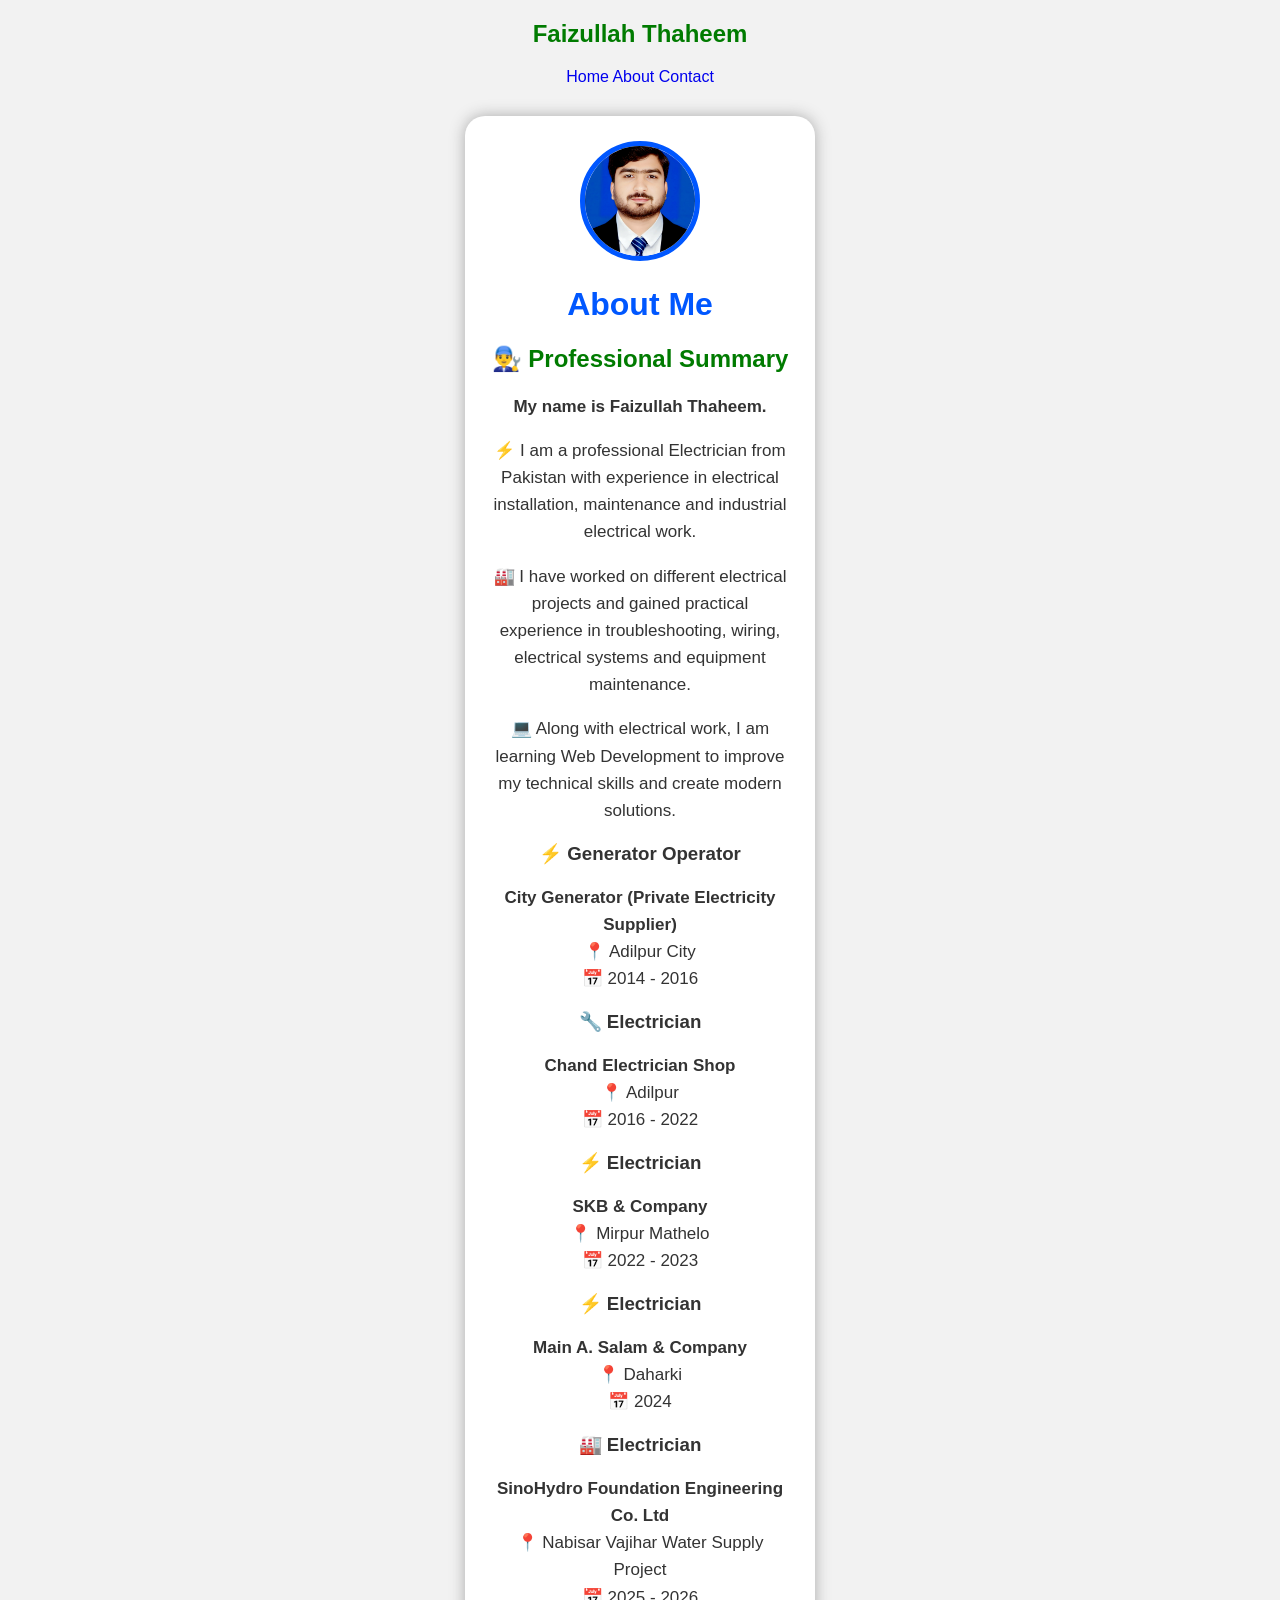
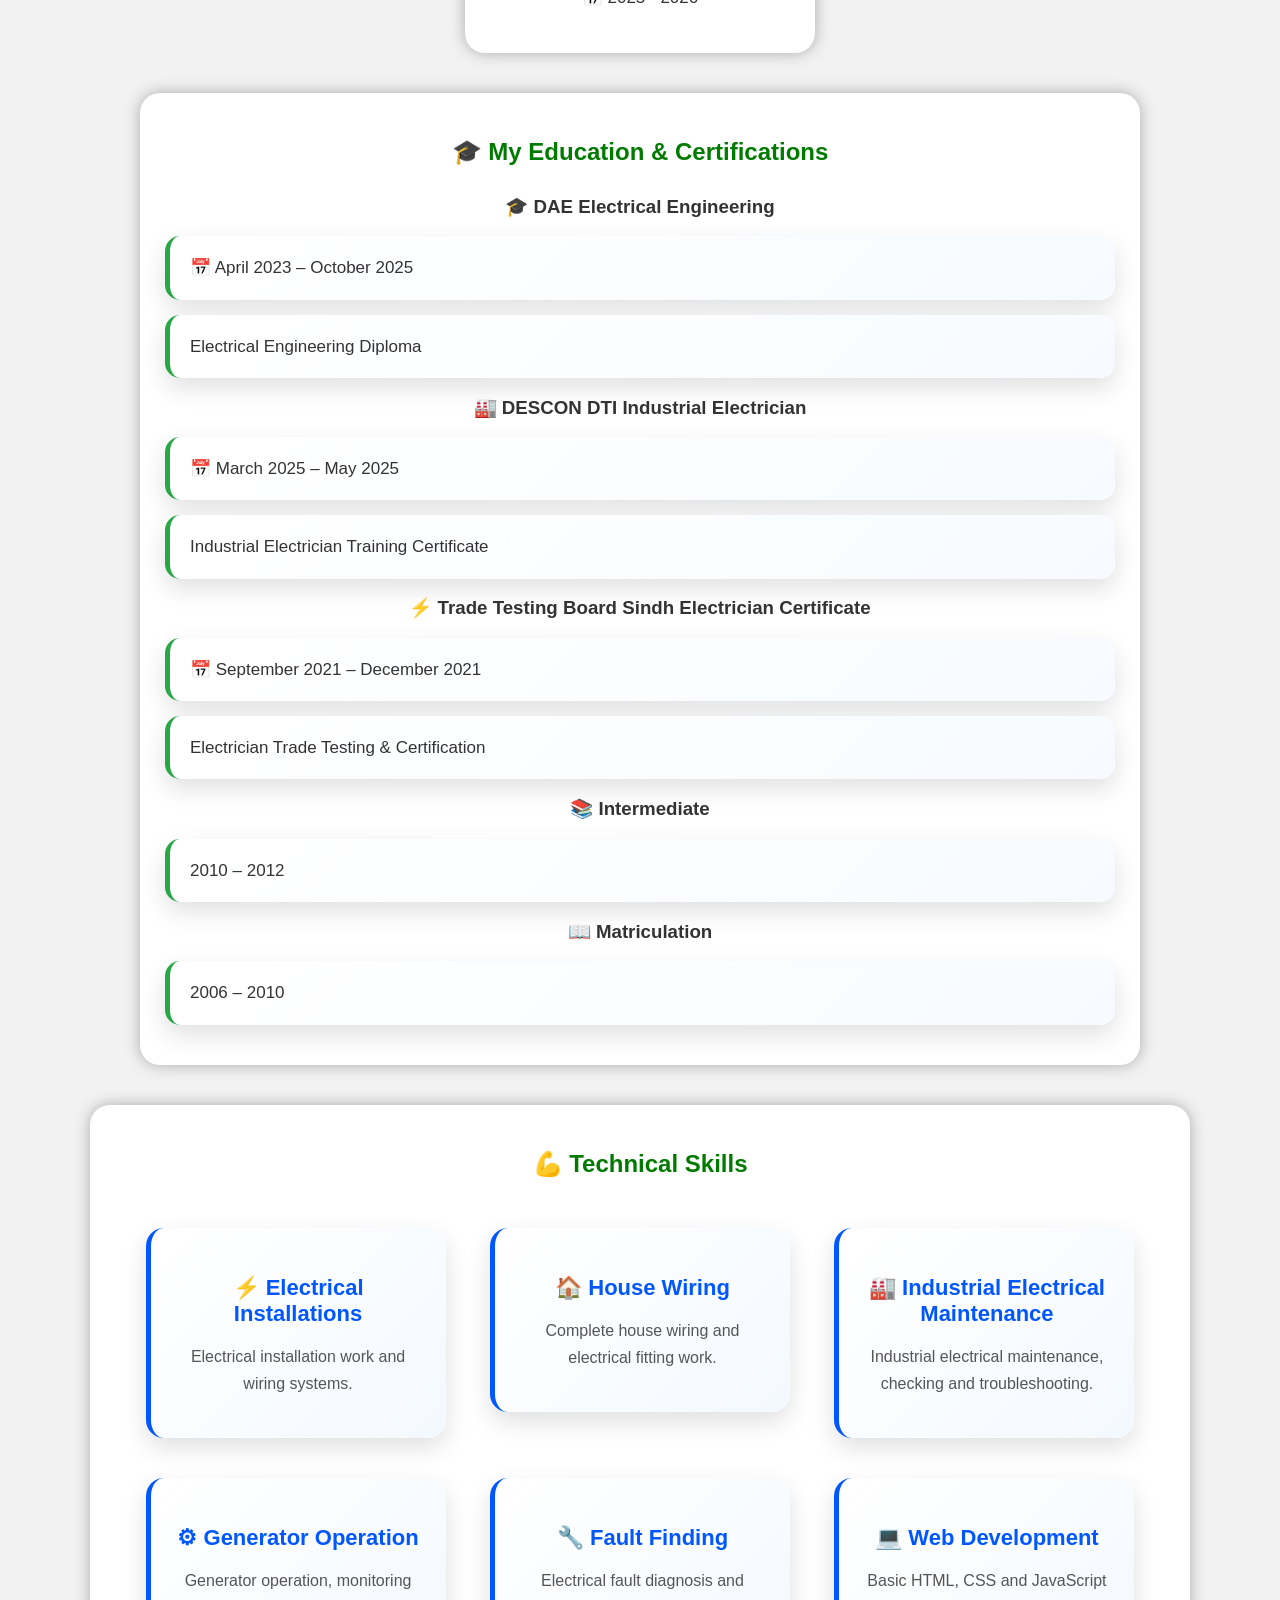
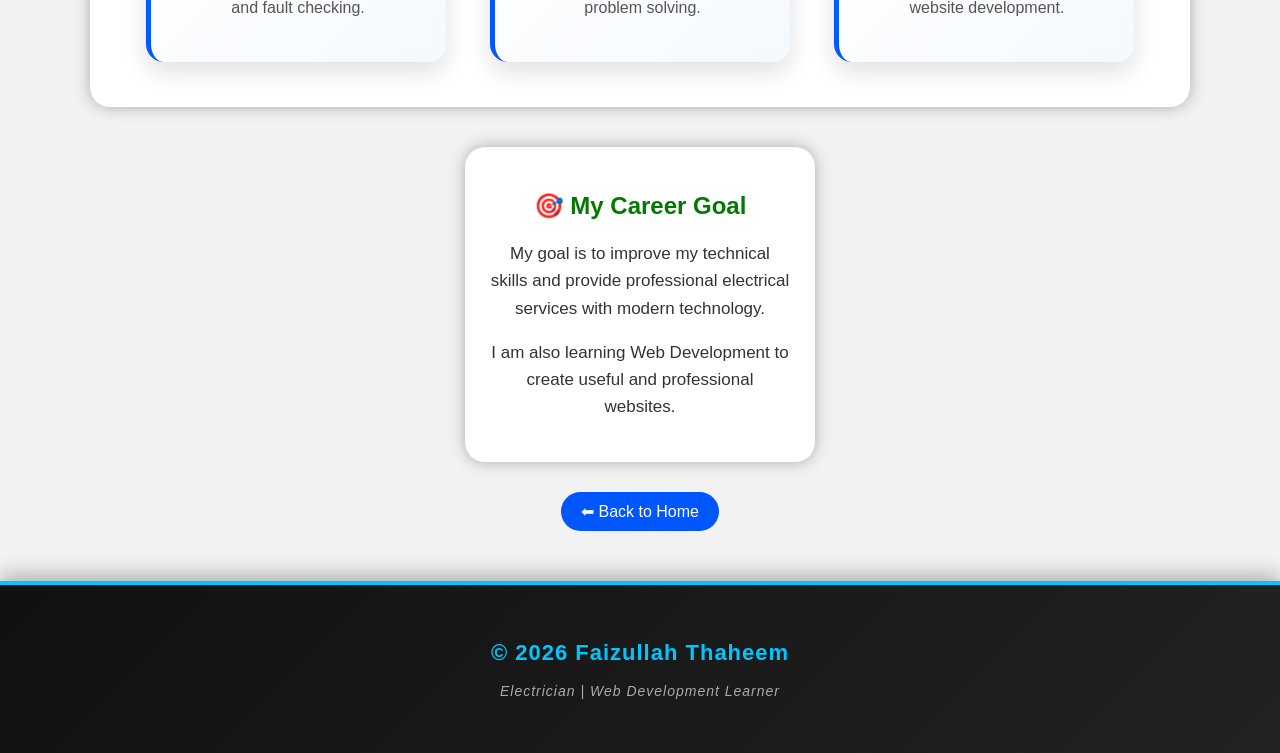
<file: about.html>
<!DOCTYPE html>
<html lang="en">

<head>

<meta charset="UTF-8">

<meta name="viewport" content="width=device-width, initial-scale=1.0">

<title>Faizullah Thaheem | Electrician Portfolio</title>

<link rel="stylesheet" href="style.css">

<link rel="icon" type="image/png" href="logo.png">

</head>

<meta charset="UTF-8">

<meta name="viewport" content="width=device-width, initial-scale=1.0">

<title>About Me - Faizullah Thaheem</title>

<link rel="stylesheet" href="style.css">

</head>


<body>


<nav>

<h2>Faizullah Thaheem</h2>

<a href="index.html">Home</a>

<a href="about.html">About</a>

<a href="contact.html">Contact</a>

</nav>



<div class="card">


<img src="f.jpg" alt="Faizullah Thaheem">


<h1>About Me</h1>


<div class="about-summary">

<h2>👨‍🔧 Professional Summary</h2>

<p>
<strong>My name is Faizullah Thaheem.</strong>
</p>

<p>
⚡ I am a professional Electrician from Pakistan with experience in electrical installation, maintenance and industrial electrical work.
</p>

<p>
🏭 I have worked on different electrical projects and gained practical experience in troubleshooting, wiring, electrical systems and equipment maintenance.
</p>

<p>
💻 Along with electrical work, I am learning Web Development to improve my technical skills and create modern solutions.
</p>

</div>




<div class="exp-card">

<h3>⚡ Generator Operator</h3>

<p>
<strong>City Generator (Private Electricity Supplier)</strong><br>
📍 Adilpur City<br>
📅 2014 - 2016
</p>

</div>


<div class="exp-card">

<h3>🔧 Electrician</h3>

<p>
<strong>Chand Electrician Shop</strong><br>
📍 Adilpur<br>
📅 2016 - 2022
</p>

</div>


<div class="exp-card">

<h3>⚡ Electrician</h3>

<p>
<strong>SKB & Company</strong><br>
📍 Mirpur Mathelo<br>
📅 2022 - 2023
</p>

</div>


<div class="exp-card">

<h3>⚡ Electrician</h3>

<p>
<strong>Main A. Salam & Company</strong><br>
📍 Daharki<br>
📅 2024
</p>

</div>


<div class="exp-card">

<h3>🏭 Electrician</h3>

<p>
<strong>SinoHydro Foundation Engineering Co. Ltd</strong><br>
📍 Nabisar Vajihar Water Supply Project<br>
📅 2025 - 2026
</p>

</div>


</div>




<div class="education">

<h2>🎓 My Education & Certifications</h2>


<div class="edu-card">

<h3>🎓 DAE Electrical Engineering</h3>

<p>
📅 April 2023 – October 2025
</p>

<p>
Electrical Engineering Diploma
</p>

</div>



<div class="edu-card">

<h3>🏭 DESCON DTI Industrial Electrician</h3>

<p>
📅 March 2025 – May 2025
</p>

<p>
Industrial Electrician Training Certificate
</p>

</div>



<div class="edu-card">

<h3>⚡ Trade Testing Board Sindh Electrician Certificate</h3>

<p>
📅 September 2021 – December 2021
</p>

<p>
Electrician Trade Testing & Certification
</p>

</div>



<div class="edu-card">

<h3>📚 Intermediate</h3>

<p>
2010 – 2012
</p>

</div>



<div class="edu-card">

<h3>📖 Matriculation</h3>

<p>
2006 – 2010
</p>

</div>


</div>



<div class="skills">

<h2>💪 Technical Skills</h2>


<div class="skill-card">

<h3>⚡ Electrical Installations</h3>

<p>
Electrical installation work and wiring systems.
</p>

</div>



<div class="skill-card">

<h3>🏠 House Wiring</h3>

<p>
Complete house wiring and electrical fitting work.
</p>

</div>



<div class="skill-card">

<h3>🏭 Industrial Electrical Maintenance</h3>

<p>
Industrial electrical maintenance, checking and troubleshooting.
</p>

</div>



<div class="skill-card">

<h3>⚙ Generator Operation</h3>

<p>
Generator operation, monitoring and fault checking.
</p>

</div>



<div class="skill-card">

<h3>🔧 Fault Finding</h3>

<p>
Electrical fault diagnosis and problem solving.
</p>

</div>



<div class="skill-card">

<h3>💻 Web Development</h3>

<p>
Basic HTML, CSS and JavaScript website development.
</p>

</div>


</div>



<div class="card">


<h2>🎯 My Career Goal</h2>


<p>
My goal is to improve my technical skills and provide professional electrical services with modern technology.
</p>


<p>
I am also learning Web Development to create useful and professional websites.
</p>


</div>



<a href="index.html">

<button>
⬅ Back to Home
</button>

</a>



<footer>

<p>© 2026 Faizullah Thaheem</p>

<p>Electrician | Web Development Learner</p>

</footer>



<script src="script.js"></script>


</body>

</html>
</file>
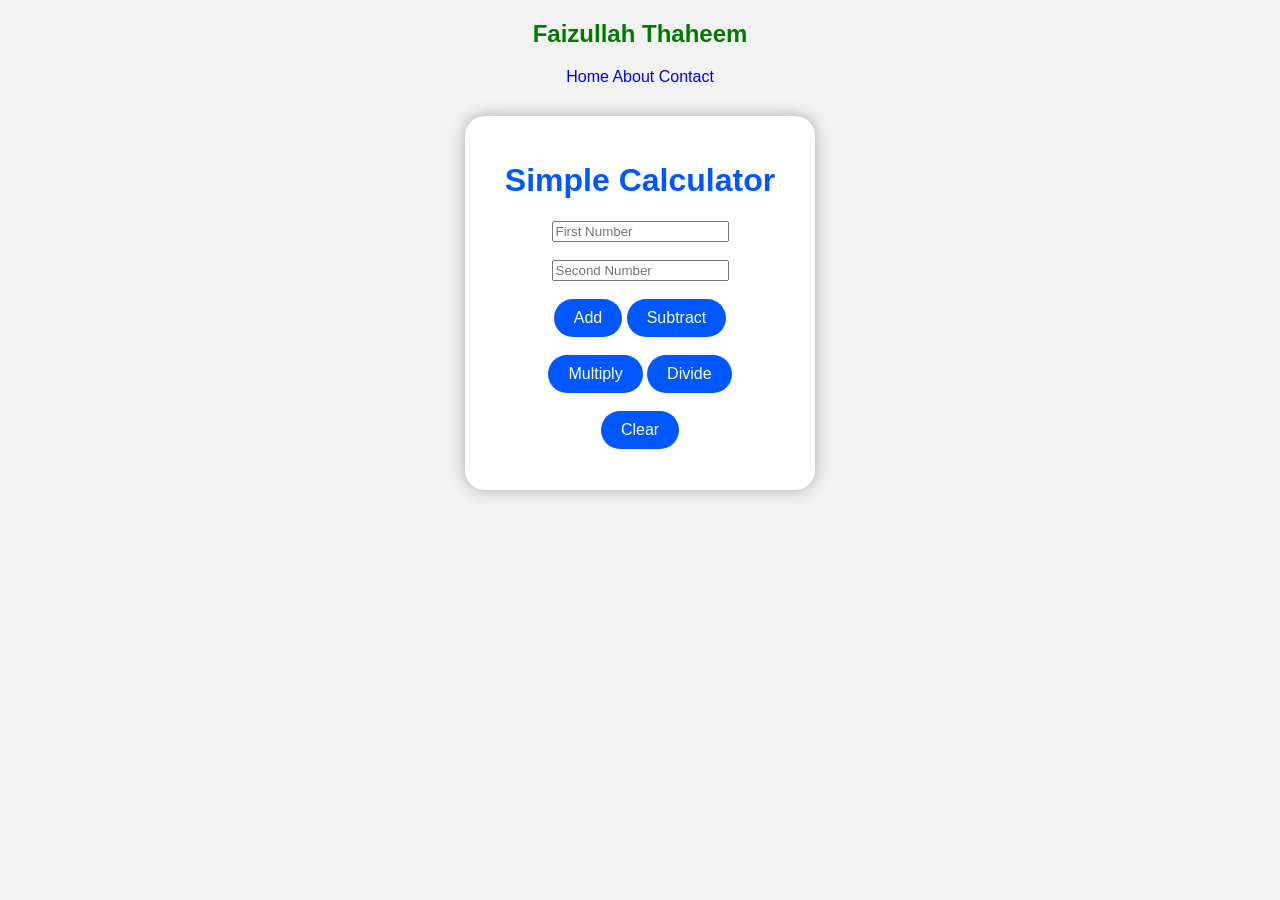
<file: calculator.html>
<!DOCTYPE html>
<html>

<head>

    <title>Calculator - Faizullah Website</title>

    <link rel="stylesheet" href="style.css">

</head>


<body>


<nav>

    <h2>Faizullah Thaheem</h2>

    <a href="index.html">Home</a>
    <a href="about.html">About</a>
    <a href="contact.html">Contact</a>

</nav>



<div class="calculator">


<h1>Simple Calculator</h1>



<input type="number" id="num1" placeholder="First Number">


<br><br>


<input type="number" id="num2" placeholder="Second Number">


<br><br>



<button onclick="addNumbers()">
Add
</button>


<button onclick="subtractNumbers()">
Subtract
</button>


<br><br>


<button onclick="multiplyNumbers()">
Multiply
</button>


<button onclick="divideNumbers()">
Divide
</button>


<br><br>


<button onclick="clearCalculator()">
Clear
</button>



<p id="result"></p>


</div>




<script src="script.js"></script>


</body>

</html>
</file>
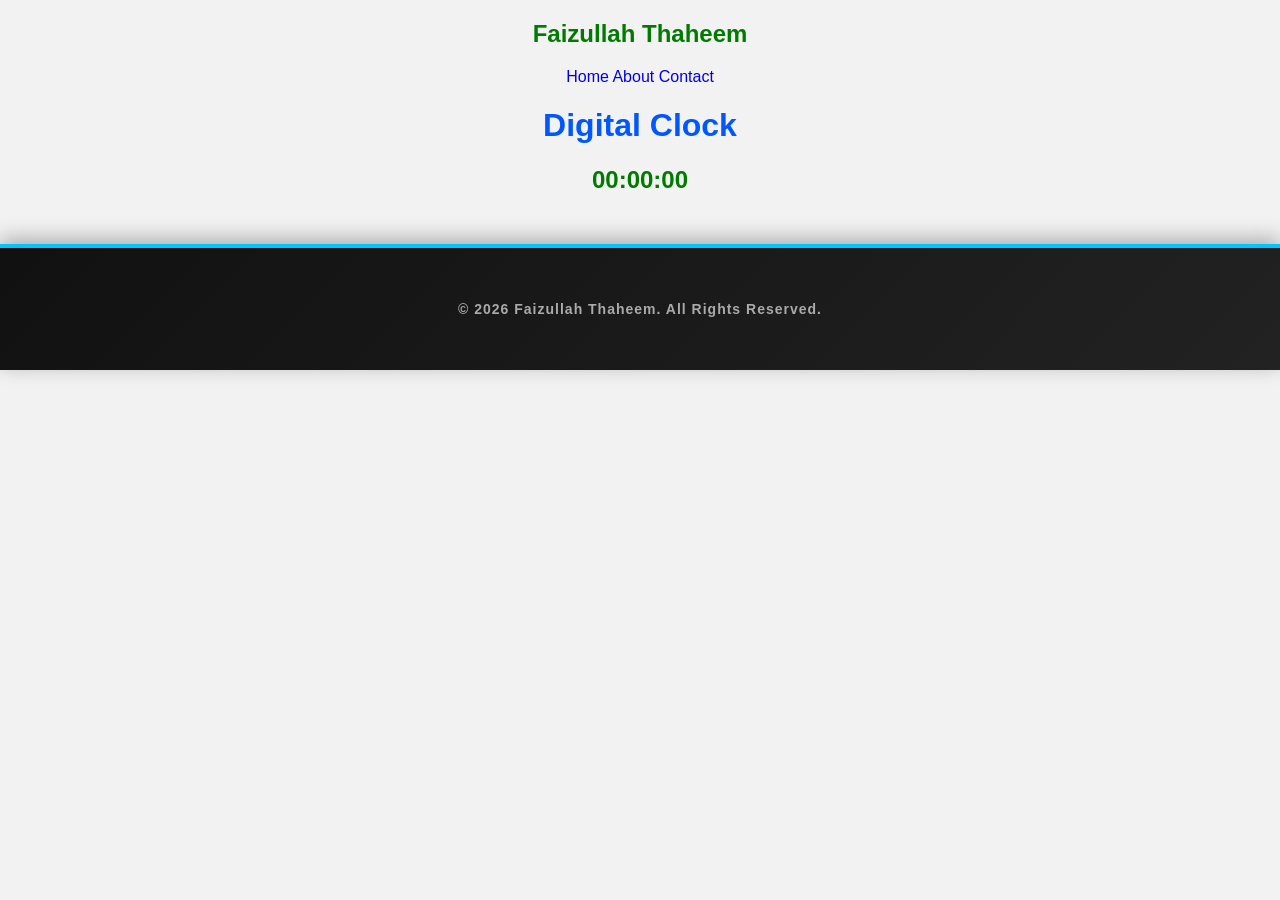
<file: clock.html>
<!DOCTYPE html>
<html>

<head>

    <title>Digital Clock - Faizullah Website</title>

    <link rel="stylesheet" href="style.css">

</head>


<body>


<nav>

    <h2>Faizullah Thaheem</h2>

    <a href="index.html">Home</a>
    <a href="about.html">About</a>
    <a href="contact.html">Contact</a>

</nav>




<div class="clock">


<h1>Digital Clock</h1>


<h2 id="time">
00:00:00
</h2>


</div>





<footer>

<p>
© 2026 Faizullah Thaheem. All Rights Reserved.
</p>

</footer>




<script src="script.js"></script>


</body>

</html>
</file>
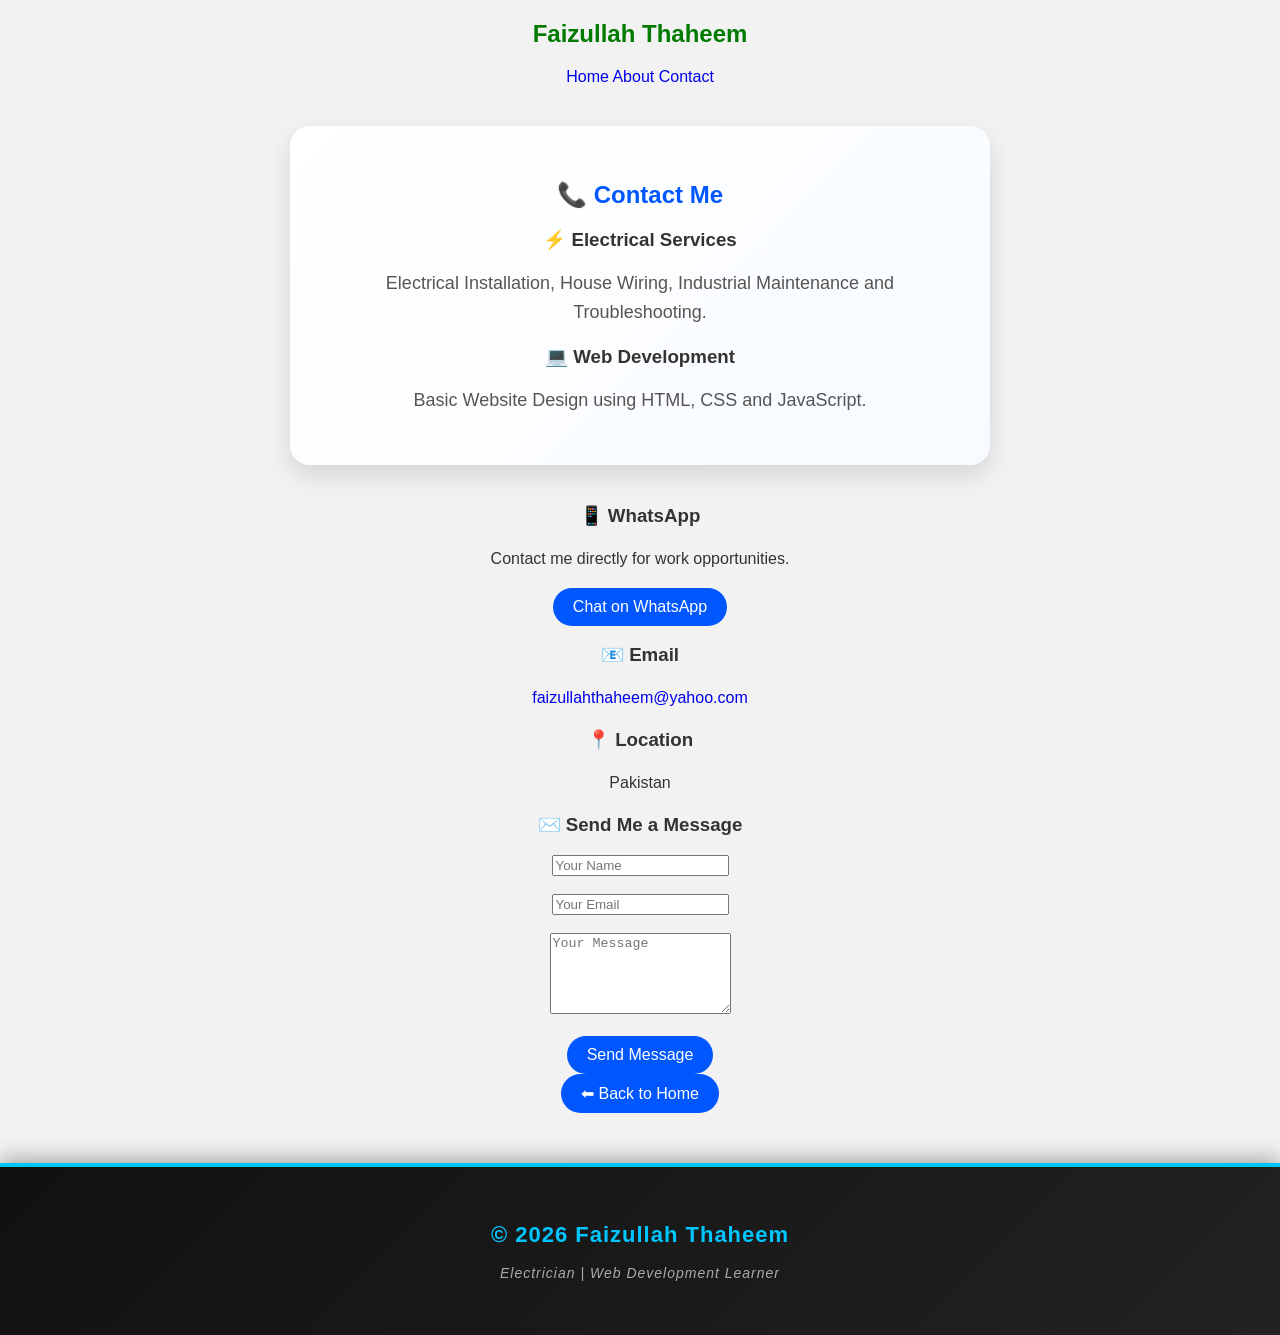
<file: contact.html>
<!DOCTYPE html>
<html lang="en">

<head>

<meta charset="UTF-8">

<meta name="viewport" content="width=device-width, initial-scale=1.0">

<title>Faizullah Thaheem | Electrician Portfolio</title>

<link rel="stylesheet" href="style.css">

<link rel="icon" type="image/png" href="logo.png">

</head>

<meta charset="UTF-8">

<meta name="viewport" content="width=device-width, initial-scale=1.0">

<title>Contact Faizullah Thaheem</title>

<link rel="stylesheet" href="style.css">

</head>


<body>


<nav>

<h2>Faizullah Thaheem</h2>

<a href="index.html">Home</a>

<a href="about.html">About</a>

<a href="contact.html">Contact</a>

</nav>



<div class="contact">


<h2>📞 Contact Me</h2>



<div class="contact-card">

<h3>⚡ Electrical Services</h3>

<p>
Electrical Installation, House Wiring, Industrial Maintenance and Troubleshooting.
</p>

</div>



<div class="contact-card">

<h3>💻 Web Development</h3>

<p>
Basic Website Design using HTML, CSS and JavaScript.
</p>

</div>


</div><div class="contact-card">

<h3>📱 WhatsApp</h3>

<p>
Contact me directly for work opportunities.
</p>

<a href="https://wa.me/923333237715" target="_blank">

<button class="whatsapp">
Chat on WhatsApp
</button>

</a>

</div>



<div class="contact-card">

<h3>📧 Email</h3>

<p>
<a href="mailto:faizullahthaheem@yahoo.com">
faizullahthaheem@yahoo.com
</a>
</p>

</div>



<div class="contact-card">

<h3>📍 Location</h3>

<p>
Pakistan
</p>

</div><div class="contact-card">

<h3>✉️ Send Me a Message</h3>


<form>


<input type="text" placeholder="Your Name" required>

<br><br>


<input type="email" placeholder="Your Email" required>

<br><br>


<textarea placeholder="Your Message" rows="5" required></textarea>

<br><br>


<button type="submit">
Send Message
</button>


</form>


</div>



<a href="index.html">

<button>
⬅ Back to Home
</button>

</a>



<footer>

<p>
© 2026 Faizullah Thaheem
</p>

<p>
Electrician | Web Development Learner
</p>

</footer>



<script src="script.js"></script>


</body>

</html>
</file>
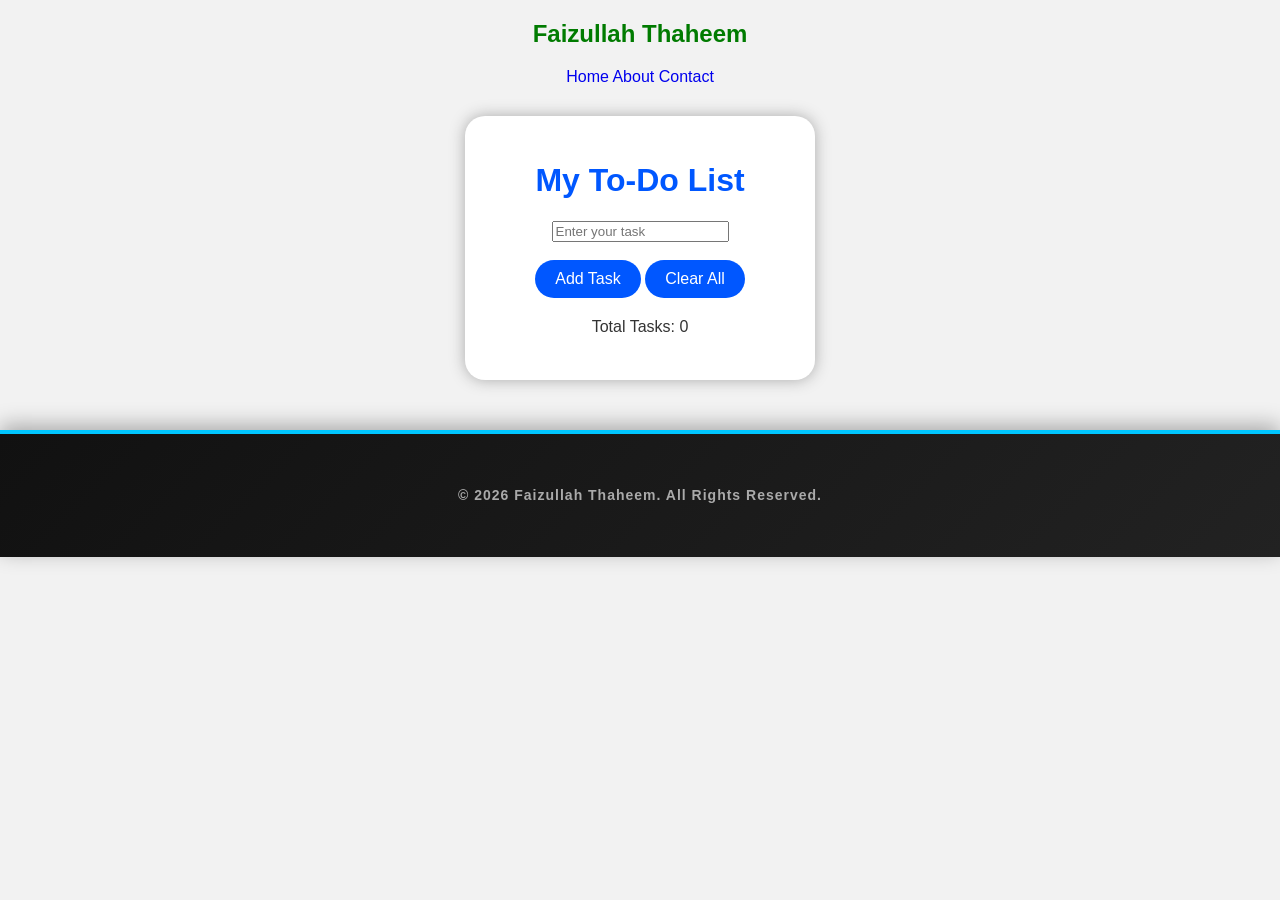
<file: todo.html>
<!DOCTYPE html>
<html>

<head>

    <title>To-Do List - Faizullah Website</title>

    <link rel="stylesheet" href="style.css">

</head>


<body>


<nav>

    <h2>Faizullah Thaheem</h2>

    <a href="index.html">Home</a>
    <a href="about.html">About</a>
    <a href="contact.html">Contact</a>

</nav>




<div class="todo">


<h1>
My To-Do List
</h1>



<input 
type="text" 
id="task" 
placeholder="Enter your task"
>



<br><br>



<button onclick="addTask()">
Add Task
</button>



<button onclick="clearAllTasks()">
Clear All
</button>




<ul id="list">

</ul>




<p id="counter">
Total Tasks: 0
</p>



</div>





<footer>

<p>
© 2026 Faizullah Thaheem. All Rights Reserved.
</p>

</footer>




<script src="script.js"></script>


</body>

</html>
</file>
<file: style.css>
/* ======================
   General Settings
====================== */


*{
    box-sizing:border-box;
}


body{

    background:#f2f2f2;
    font-family:Arial, sans-serif;
    margin:0;
    text-align:center;
    color:#333;

}



h1{

    color:#0057ff;

}



h2{

    color:#007b00;

}



p{

    line-height:1.6;

}



a{

    text-decoration:none;

}



/* ======================
   Professional Navigation
====================== */

.navbar{
    display:flex;
    justify-content:space-between;
    align-items:center;
    background:#111;
    padding:15px 40px;
    position:sticky;
    top:0;
    z-index:1000;
    box-shadow:0 5px 15px rgba(0,0,0,.2);
}

.logo h2{
    color:#fff;
    margin:0;
}

.menu-toggle{
    display:none;
    font-size:30px;
    color:#fff;
    cursor:pointer;
}

.nav-links{
    display:flex;
    align-items:center;
    gap:20px;
}

.nav-links a{
    color:#fff;
    text-decoration:none;
    font-weight:bold;
    transition:.3s;
}

.nav-links a:hover{
    color:#00c6ff;
}

#darkBtn{
    margin-left:10px;
}

/* Mobile Navigation */
@media (max-width:768px){

    .navbar{
        flex-wrap:wrap;
        padding:10px 15px;
    }

    .logo h2{
        font-size:18px;
    }

    .menu-toggle{
        display:block;
        font-size:30px;
        color:#fff;
        cursor:pointer;
    }

    .nav-links{
        display:none;
        flex-direction:column;
        width:100%;
        background:#111;
        margin-top:10px;
        padding:10px 0;
    }

    .nav-links.active{
        display:flex;
    }

    .nav-links a,
    .nav-links button{
        width:100%;
        text-align:center;
        padding:12px;
        border:none;
        background:none;
        color:#fff;
    }

    #darkBtn{
        width:100%;
    }
}



/* ======================
   Common Cards
====================== */


.card,
.skills,
.services,
.contact,
.projects,
.experience,
.certificates,
.education,
.tools,
.gallery,
.visitors,
.why,
.calculator,
.todo{


    background:white;
    width:350px;
    margin:30px auto;
    padding:25px;
    border-radius:20px;
    box-shadow:0 0 15px #aaa;
    transition:0.3s;

}



.card:hover,
.skills:hover,
.services:hover,
.projects:hover{

    transform:translateY(-5px);

}



/* ======================
   Profile Image
====================== */


.card img{

    width:120px;
    height:120px;
    border-radius:50%;
    object-fit:cover;
    border:5px solid #0057ff;

}



.card p{

    font-size:17px;

}/* ======================
   Skills & Service Cards
====================== */


.skill-card,
.service-card,
.tool-card,
.project-card{

    background:#ffffff;
    margin:15px auto;
    padding:20px;
    border-radius:15px;
    width:90%;
    box-shadow:0 0 10px #ccc;
    transition:0.3s;

}



.skill-card:hover,
.service-card:hover,
.tool-card:hover,
.project-card:hover{

    transform:translateY(-8px);
    box-shadow:0 0 20px #888;

}



.skill-card h3,
.service-card h3,
.tool-card h3,
.project-card h3{

    color:#0057ff;

}



/* ======================
   Gallery
====================== */


.gallery img{

    width:140px;
    height:140px;
    object-fit:cover;
    margin:10px;
    border-radius:15px;
    transition:0.3s;

}



.gallery img:hover{

    transform:scale(1.08);

}



/* ======================
   Experience Timeline
====================== */


.timeline-item{

    background:#f9f9f9;
    margin:20px 0;
    padding:20px;
    border-left:5px solid #0057ff;
    border-radius:10px;
    text-align:left;

}



.timeline-item h3{

    color:#0057ff;

}



.timeline-item h4{

    color:#008000;

}/* ======================
   Education & Certificates
====================== */


.education p,
.certificates p{

    background:#f8f8f8;
    padding:12px;
    margin:10px;
    border-radius:10px;
    font-size:16px;

}



.education p:hover,
.certificates p:hover{

    background:#e8f0ff;

}




/* ======================
   Buttons
====================== */


button{

    background:#0057ff;
    color:white;
    padding:10px 20px;
    border:none;
    border-radius:20px;
    cursor:pointer;
    font-size:16px;
    transition:0.3s;

}



button:hover{

    background:#003399;
    transform:scale(1.05);

}



/* ======================
   Social Section
====================== */


.social button{

    margin:10px;

}



.social a{

    display:inline-block;

}




/* ======================
   Footer
====================== */


footer{

    background:#111;
    color:white;
    padding:20px;
    margin-top:40px;

}



footer p{

    margin:5px;

}




/* ======================
   Top Button
====================== */


#topBtn{

    position:fixed;
    bottom:20px;
    right:20px;
    display:none;
    border-radius:50%;
    width:50px;
    height:50px;

}/* ======================
   Preloader
====================== */


#preloader{

    position:fixed;
    top:0;
    left:0;
    width:100%;
    height:100%;
    background:white;
    display:flex;
    justify-content:center;
    align-items:center;
    z-index:9999;

}



.loader{

    width:50px;
    height:50px;
    border:5px solid #ccc;
    border-top:5px solid #0057ff;
    border-radius:50%;
    animation:spin 1s linear infinite;

}



@keyframes spin{

    100%{

        transform:rotate(360deg);

    }

}



/* ======================
   Dark Mode
====================== */


.dark{

    background:#111;
    color:white;

}



.dark .card,
.dark .skills,
.dark .services,
.dark .experience,
.dark .education,
.dark .certificates,
.dark .tools,
.dark .projects,
.dark .gallery,
.dark .visitors{

    background:#222;
    color:white;

}



.dark .skill-card,
.dark .service-card,
.dark .tool-card,
.dark .project-card,
.dark .timeline-item{

    background:#333;
    color:white;

}
.dark .education p,
.dark .certificates p{

    background:#333;
    color:white;

}.dark .contact{
    background:#222;
    color:white;
}

.dark .contact h2{
    color:white;
}

.dark .contact p{
    color:white;
}



/* ======================
   Mobile Responsive
====================== */


@media(max-width:600px){






.hero h1{

    font-size:28px;

}



.card,
.skills,
.services,
.contact,
.projects,
.experience,
.certificates,
.education,
.tools,
.gallery,
.visitors{

    width:90%;

}



.gallery img{

    width:100px;
    height:100px;

}



button{

    width:auto;

}



}/* ======================
   Hero Section
====================== */

.hero{
    background:linear-gradient(135deg,#0057ff,#00c6ff);
    color:#fff;
    padding:40px 20px;
}

.hero-img{
    width:180px;
    height:180px;
    border-radius:50%;
    object-fit:cover;
    border:6px solid white;
    box-shadow:0 0 25px rgba(255,255,255,.4);
    margin-bottom:20px;
}

.hero h1{
    color:white;
    font-size:42px;
    margin-bottom:10px;
}

.hero h2{
    color:#ffe600;
    margin-bottom:15px;
}

.hero-text{
    font-size:20px;
    margin:20px auto;
    max-width:700px;
}

.hero-buttons{
    margin-top:30px;
}

.hire-btn,
.cv-btn{
    padding:12px 28px;
    margin:10px;
    border:none;
    border-radius:30px;
    font-size:18px;
    cursor:pointer;
    transition:.3s;
}

.hire-btn{
    background:#25D366;
    color:white;
}

.cv-btn{
    background:white;
    color:#0057ff;
}

.hire-btn:hover,
.cv-btn:hover{
    transform:translateY(-3px);
}/* ======================
   Hero Mobile Responsive
====================== */

@media (max-width:768px){

.hero-img{
    width:140px;
    height:140px;
}

.hero h1{
    font-size:30px;
}

.hero h2{
    font-size:20px;
}

.hero-buttons button{
    width:90%;
    margin:8px 0;
}

}

/* ======================
   Dark Mode Text Fix
====================== */

.dark h1,
.dark h2,
.dark h3,
.dark h4,
.dark p{
    color:white;
}

.dark .hero h1{
    color:#fff;
}

.dark .hero h2{
    color:#ffe600;
}/* ======================
   Premium Skills Cards
====================== */

.skills{
    width:90%;
    max-width:1100px;
    margin:40px auto;
}

.skills h2{
    margin-bottom:30px;
}

.skill-card{
    background:linear-gradient(135deg,#ffffff,#f4f9ff);
    border-left:5px solid #0057ff;
    border-radius:18px;
    padding:25px;
    margin:20px;
    display:inline-block;
    width:300px;
    vertical-align:top;
    box-shadow:0 10px 25px rgba(0,0,0,.12);
    transition:all .35s ease;
}

.skill-card:hover{
    transform:translateY(-10px);
    box-shadow:0 15px 35px rgba(0,87,255,.25);
}

.skill-card h3{
    color:#0057ff;
    margin-bottom:12px;
    font-size:22px;
}

.skill-card p{
    color:#555;
    font-size:16px;
    line-height:1.7;
}

/* Dark Mode */

.dark .skill-card{
    background:#2a2a2a;
    border-left:5px solid #00c6ff;
}

.dark .skill-card h3,
.dark .skill-card p{
    color:#fff;
}

/* Mobile */

@media(max-width:768px){

.skill-card{
    width:100%;
    margin:15px 0;
}

}/* ======================
   Premium Service Cards
====================== */

.services{
    width:90%;
    max-width:1100px;
    margin:40px auto;
}

.services h2{
    margin-bottom:30px;
}

.service-card{
    background:linear-gradient(135deg,#ffffff,#f7fbff);
    border-top:5px solid #00c6ff;
    border-radius:18px;
    padding:25px;
    margin:20px;
    display:inline-block;
    width:300px;
    vertical-align:top;
    box-shadow:0 10px 25px rgba(0,0,0,.12);
    transition:all .35s ease;
}

.service-card:hover{
    transform:translateY(-10px) scale(1.03);
    box-shadow:0 15px 35px rgba(0,198,255,.30);
}

.service-card h3{
    color:#0057ff;
    margin-bottom:12px;
    font-size:22px;
}

.service-card p{
    color:#555;
    font-size:16px;
    line-height:1.7;
}

/* Dark Mode */

.dark .service-card{
    background:#2a2a2a;
    border-top:5px solid #00c6ff;
}

.dark .service-card h3,
.dark .service-card p{
    color:#fff;
}

/* Mobile */

@media (max-width:768px){

.service-card{
    width:100%;
    margin:15px 0;
}

}/* ======================
   Premium Gallery
====================== */

.gallery{
    width:90%;
    max-width:1200px;
    margin:40px auto;
}

.gallery h2{
    margin-bottom:30px;
}

.gallery{
    width:90%;
    max-width:1200px;
    margin:40px auto;
}

.gallery img{
    width:250px;
    height:180px;
    object-fit:cover;
    margin:10px;
    border-radius:18px;
    box-shadow:0 10px 25px rgba(0,0,0,.15);
    transition:.3s;
}

.gallery img:hover{
    transform:scale(1.05);
}

.gallery img{
    width:250px;
    height:180px;
    object-fit:cover;
    border-radius:18px;
    border:4px solid #fff;
    box-shadow:0 10px 25px rgba(0,0,0,.15);
    transition:all .4s ease;
    cursor:pointer;
}

.gallery img:hover{
    transform:scale(1.08) rotate(1deg);
    box-shadow:0 15px 35px rgba(0,87,255,.35);
    border-color:#00c6ff;
}

/* Dark Mode */

.dark .gallery img{
    border-color:#333;
}

/* Mobile */

@media (max-width:768px){

.gallery img{
    width:100%;
    max-width:320px;
    height:220px;
}

}/* ======================
   Premium Experience
====================== */

.experience{
    width:90%;
    max-width:1000px;
    margin:40px auto;
}

.experience h2{
    margin-bottom:30px;
}

.timeline-item{
    background:linear-gradient(135deg,#ffffff,#f7fbff);
    border-left:6px solid #0057ff;
    border-radius:15px;
    padding:20px;
    margin:20px 0;
    text-align:left;
    box-shadow:0 10px 25px rgba(0,0,0,.12);
    transition:.3s;
}

.timeline-item:hover{
    transform:translateX(10px);
    box-shadow:0 15px 35px rgba(0,87,255,.25);
}

.timeline-item h3{
    color:#0057ff;
    margin-bottom:8px;
    font-size:20px;
}

.timeline-item h4{
    color:#008000;
    margin-bottom:10px;
    font-size:18px;
}

.timeline-item p{
    color:#555;
    line-height:1.7;
}

/* Dark Mode */

.dark .timeline-item{
    background:#2a2a2a;
    border-left:6px solid #00c6ff;
}

.dark .timeline-item h3,
.dark .timeline-item h4,
.dark .timeline-item p{
    color:#fff;
}

/* Mobile */

@media (max-width:768px){

.timeline-item{
    padding:18px;
}

.timeline-item h3{
    font-size:18px;
}

.timeline-item h4{
    font-size:16px;
}

}/* ======================
   Premium Certificates
====================== */

.certificates{
    width:90%;
    max-width:1000px;
    margin:40px auto;
}

.certificates h2{
    margin-bottom:30px;
}

.certificates p{
    background:linear-gradient(135deg,#ffffff,#f7fbff);
    border-left:5px solid #FFD700;
    border-radius:15px;
    padding:18px 20px;
    margin:15px 0;
    text-align:left;
    font-size:17px;
    box-shadow:0 10px 25px rgba(0,0,0,.12);
    transition:.3s;
}

.certificates p:hover{
    transform:translateX(10px);
    box-shadow:0 15px 35px rgba(255,215,0,.35);
}

/* Dark Mode */

.dark .certificates p{
    background:#2a2a2a;
    color:#fff;
    border-left:5px solid #FFD700;
}

/* Mobile */

@media (max-width:768px){

.certificates p{
    font-size:16px;
    padding:15px;
}

}/* ======================
   Premium Education
====================== */

.education{
    width:90%;
    max-width:1000px;
    margin:40px auto;
}

.education h2{
    margin-bottom:30px;
}

.education p{
    background:linear-gradient(135deg,#ffffff,#f7fbff);
    border-left:5px solid #28a745;
    border-radius:15px;
    padding:18px 20px;
    margin:15px 0;
    text-align:left;
    font-size:17px;
    box-shadow:0 10px 25px rgba(0,0,0,.12);
    transition:.3s;
}

.education p:hover{
    transform:translateX(10px);
    box-shadow:0 15px 35px rgba(40,167,69,.30);
}

/* Dark Mode */

.dark .education p{
    background:#2a2a2a;
    color:#fff;
    border-left:5px solid #28a745;
}

/* Mobile */

@media (max-width:768px){

.education p{
    font-size:16px;
    padding:15px;
}

}/* ======================
   Premium Web Tools
====================== */

.tools{
    width:90%;
    max-width:1100px;
    margin:40px auto;
}

.tools h2{
    margin-bottom:30px;
}

.tool-card{
    background:linear-gradient(135deg,#ffffff,#f7fbff);
    border-top:5px solid #0057ff;
    border-radius:18px;
    padding:25px;
    margin:20px;
    display:inline-block;
    width:300px;
    vertical-align:top;
    box-shadow:0 10px 25px rgba(0,0,0,.12);
    transition:all .35s ease;
}

.tool-card:hover{
    transform:translateY(-10px);
    box-shadow:0 15px 35px rgba(0,87,255,.25);
}

.tool-card h3{
    color:#0057ff;
    margin-bottom:12px;
    font-size:22px;
}

.tool-card p{
    color:#555;
    font-size:16px;
    line-height:1.7;
    margin-bottom:20px;
}

.tool-card button{
    background:#0057ff;
    color:#fff;
    border:none;
    border-radius:30px;
    padding:12px 25px;
    font-size:16px;
    cursor:pointer;
    transition:.3s;
}

.tool-card button:hover{
    background:#003bb3;
    transform:scale(1.05);
}

/* Dark Mode */

.dark .tool-card{
    background:#2a2a2a;
    border-top:5px solid #00c6ff;
}

.dark .tool-card h3,
.dark .tool-card p{
    color:#fff;
}

/* Mobile */

@media (max-width:768px){

.tool-card{
    width:100%;
    margin:15px 0;
}

.tool-card button{
    width:100%;
}

}/* ======================
   Premium Projects
====================== */

.projects{
    width:90%;
    max-width:1100px;
    margin:40px auto;
}

.projects h2{
    margin-bottom:30px;
}

.project-card{
    background:linear-gradient(135deg,#ffffff,#f8fbff);
    border-top:5px solid #ff9800;
    border-radius:18px;
    padding:25px;
    margin:20px;
    display:inline-block;
    width:300px;
    vertical-align:top;
    box-shadow:0 10px 25px rgba(0,0,0,.12);
    transition:all .35s ease;
}

.project-card:hover{
    transform:translateY(-10px);
    box-shadow:0 15px 35px rgba(255,152,0,.30);
}

.project-card h3{
    color:#0057ff;
    margin-bottom:12px;
    font-size:22px;
}

.project-card p{
    color:#555;
    font-size:16px;
    line-height:1.7;
    margin-bottom:20px;
}

.project-card button{
    background:#ff9800;
    color:#fff;
    border:none;
    border-radius:30px;
    padding:12px 25px;
    font-size:16px;
    cursor:pointer;
    transition:.3s;
}

.project-card button:hover{
    background:#e68900;
    transform:scale(1.05);
}

/* Dark Mode */

.dark .project-card{
    background:#2a2a2a;
    border-top:5px solid #ff9800;
}

.dark .project-card h3,
.dark .project-card p{
    color:#fff;
}

.dark .project-card button{
    background:#ff9800;
    color:#fff;
}

/* Mobile */

@media (max-width:768px){

.project-card{
    width:100%;
    margin:15px 0;
}

.project-card button{
    width:100%;
}

}/* ======================
   Premium Contact Section
====================== */

.contact{
    width:90%;
    max-width:700px;
    margin:40px auto;
    background:linear-gradient(135deg,#ffffff,#f7fbff);
    border-radius:20px;
    padding:35px;
    box-shadow:0 10px 25px rgba(0,0,0,.12);
    transition:.3s;
}

.contact:hover{
    transform:translateY(-8px);
    box-shadow:0 15px 35px rgba(0,87,255,.25);
}

.contact h2{
    color:#0057ff;
    margin-bottom:20px;
}

.contact p{
    font-size:18px;
    color:#555;
    margin:15px 0;
}

.contact a{
    display:inline-block;
    margin-top:20px;
}

.contact button{
    background:#25D366;
    color:#fff;
    border:none;
    border-radius:30px;
    padding:14px 30px;
    font-size:17px;
    cursor:pointer;
    transition:.3s;
}

.contact button:hover{
    background:#1da851;
    transform:scale(1.05);
}

/* Dark Mode */

.dark .contact{
    background:#2a2a2a;
}

.dark .contact h2,
.dark .contact p{
    color:#fff;
}

/* Mobile */

@media (max-width:768px){

.contact{
    padding:25px;
}

.contact button{
    width:100%;
}

}/* ======================
   Premium Social Section
====================== */

.social{
    width:90%;
    max-width:800px;
    margin:40px auto;
    background:linear-gradient(135deg,#ffffff,#f7fbff);
    padding:35px;
    border-radius:20px;
    box-shadow:0 10px 25px rgba(0,0,0,.12);
}

.social h2{
    color:#0057ff;
    margin-bottom:30px;
}

.social a{
    display:inline-block;
    margin:10px;
}

.social button{
    min-width:180px;
    padding:14px 25px;
    border:none;
    border-radius:30px;
    font-size:17px;
    font-weight:bold;
    cursor:pointer;
    transition:.3s;
    color:#fff;
}

/* Individual Colors */

.social a:nth-child(2) button{
    background:#1877F2;
}

.social a:nth-child(3) button{
    background:#E1306C;
}

.social a:nth-child(4) button{
    background:#0A66C2;
}

.social a:nth-child(5) button{
    background:#24292F;
}

.social button:hover{
    transform:translateY(-5px) scale(1.05);
    box-shadow:0 10px 25px rgba(0,0,0,.25);
}

/* Dark Mode */

.dark .social{
    background:#2a2a2a;
}

.dark .social h2{
    color:#fff;
}

/* Mobile */

@media(max-width:768px){

.social button{
    width:100%;
}

.social a{
    display:block;
    margin:12px 0;
}

}/* ======================
   Premium Visitors
====================== */

.visitors{
    width:90%;
    max-width:500px;
    margin:40px auto;
    background:linear-gradient(135deg,#ffffff,#f7fbff);
    padding:30px;
    border-radius:20px;
    box-shadow:0 10px 25px rgba(0,0,0,.12);
    transition:.3s;
}

.visitors:hover{
    transform:translateY(-8px);
    box-shadow:0 15px 35px rgba(0,87,255,.25);
}

.visitors h2{
    color:#0057ff;
    margin-bottom:20px;
}

#visitorCount{
    font-size:42px;
    font-weight:bold;
    color:#00a651;
    margin-top:10px;
}

/* Dark Mode */

.dark .visitors{
    background:#2a2a2a;
}

.dark .visitors h2,
.dark #visitorCount{
    color:#fff;
}

/* Mobile */

@media (max-width:768px){

.visitors{
    width:95%;
    padding:25px;
}

#visitorCount{
    font-size:34px;
}

}/* ======================
   Stylish Footer
====================== */

footer{
    background:linear-gradient(135deg,#111,#222);
    color:#fff;
    padding:40px 20px;
    margin-top:50px;
    text-align:center;
    border-top:4px solid #00c6ff;
    box-shadow:0 -5px 20px rgba(0,0,0,.3);
}

footer p{
    margin:10px 0;
    font-size:16px;
    letter-spacing:1px;
}

footer p:first-child{
    font-size:22px;
    font-weight:bold;
    color:#00c6ff;
}

footer p:nth-child(2){
    color:#ddd;
    font-style:italic;
}

footer p:last-child{
    color:#aaa;
    font-size:14px;
}

footer:hover{
    background:linear-gradient(135deg,#0057ff,#00c6ff);
    transition:.4s;
}

footer:hover p{
    color:white;
}

@media (max-width:768px){

footer{
    padding:30px 15px;
}

footer p:first-child{
    font-size:18px;
}

footer p{
    font-size:14px;
}

}
</file>
